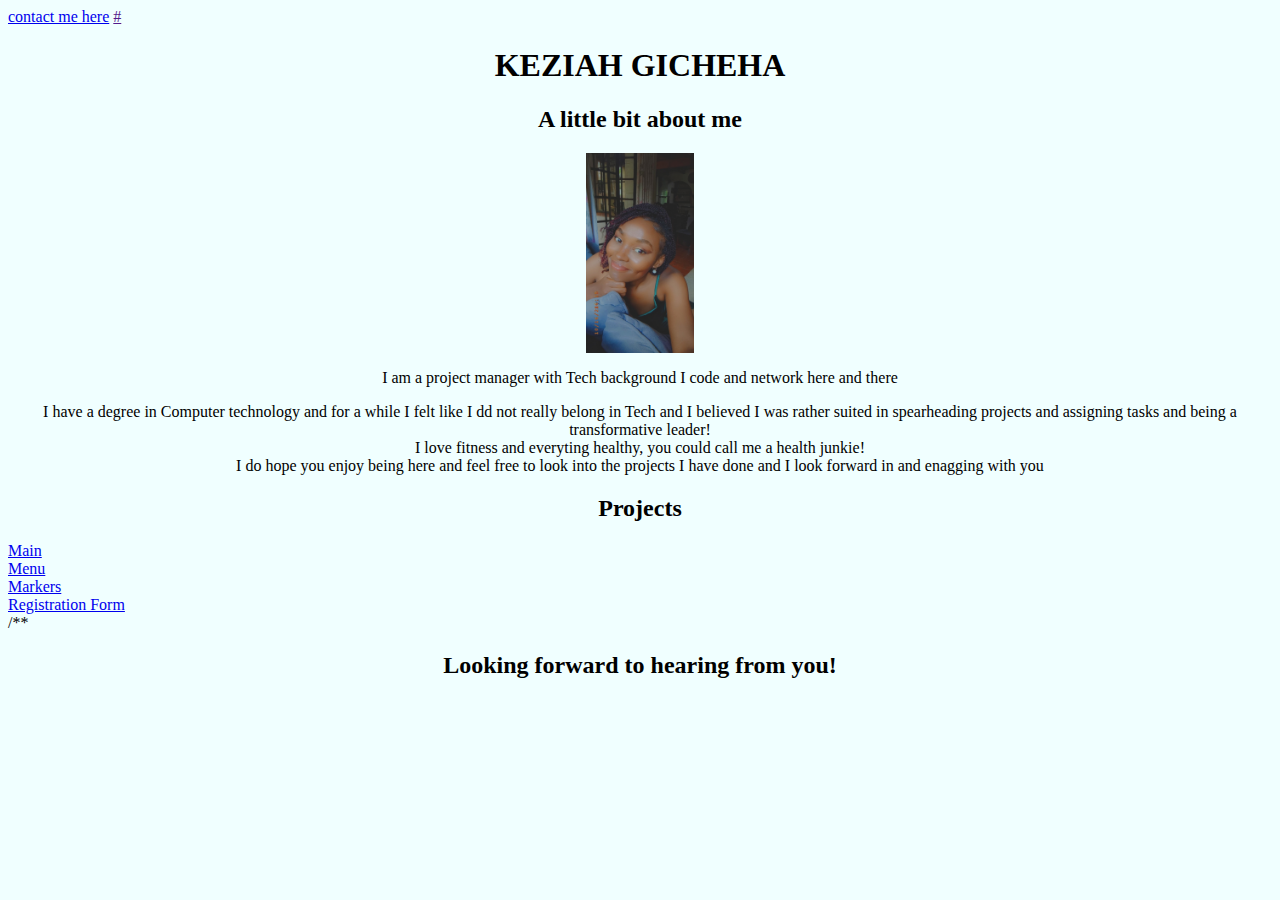
<file: index.html>
<!DOCTYPE html>
<html>
    <head>
        <title>
        Keziah Gicheha</title>
    <meta charset="utf-8" />
    <meta name="viewport" content="width=device-width, initial-scale=1.0" />
    <link rel="stylesheet" href="styleMenu.css" text= "text/css" />

</head>
<body>
    <nav>
           
            <a href="C:\Users\GICHEHA\Desktop\Git project\HTML_CSS\contactForm.html">contact me here</a> 
           
            <a href="">#</a> 
    </nav>
    <main>
        
        <section>
            <h1>KEZIAH GICHEHA</h1>
                <h2>A little bit about me</h2>
                <img  class="photo" src="media\me.jpg" alt="Keziah" >
                <p>I am a project manager with Tech background I code and network here and there<br></p>
                <p> I have a degree in Computer technology and for a while I felt like I dd not really belong in Tech and
                 I believed I was rather suited in spearheading projects and assigning tasks and being a transformative leader!
                 <br>
                 I love fitness and everyting healthy, you could call me a health junkie!
                 <br>
                 I do hope you enjoy being here and feel free to look into the projects I have done and I look forward in 
                  and enagging with you
            </p>

          
    </main>
   <aside>
       <h2>Projects</h2>
       
    <a href="C:\Users\GICHEHA\Desktop\Git project\HTML_CSS\main.html">Main</a></br>
    <a href="C:\Users\GICHEHA\Desktop\Git project\HTML_CSS\menu.html">Menu</a> </br>
    <a href="file:///C:/Users/GICHEHA/Desktop/Git%20project/HTML_CSS/markers.html">Markers</a>    </br>      
    <a href="file:///C:/Users/GICHEHA/Desktop/Git%20project/HTML_CSS/registrationForm.html">Registration Form</a> </br>


   </aside>
    
/**
<meta charset="utf-8" />
    <meta name="viewport" content="width=device-width, initial-scale=1.0" />
    <h2>Looking forward to hearing from you!</h2>
    
</body>
</html>

        
   
</body>
</html>
</file>
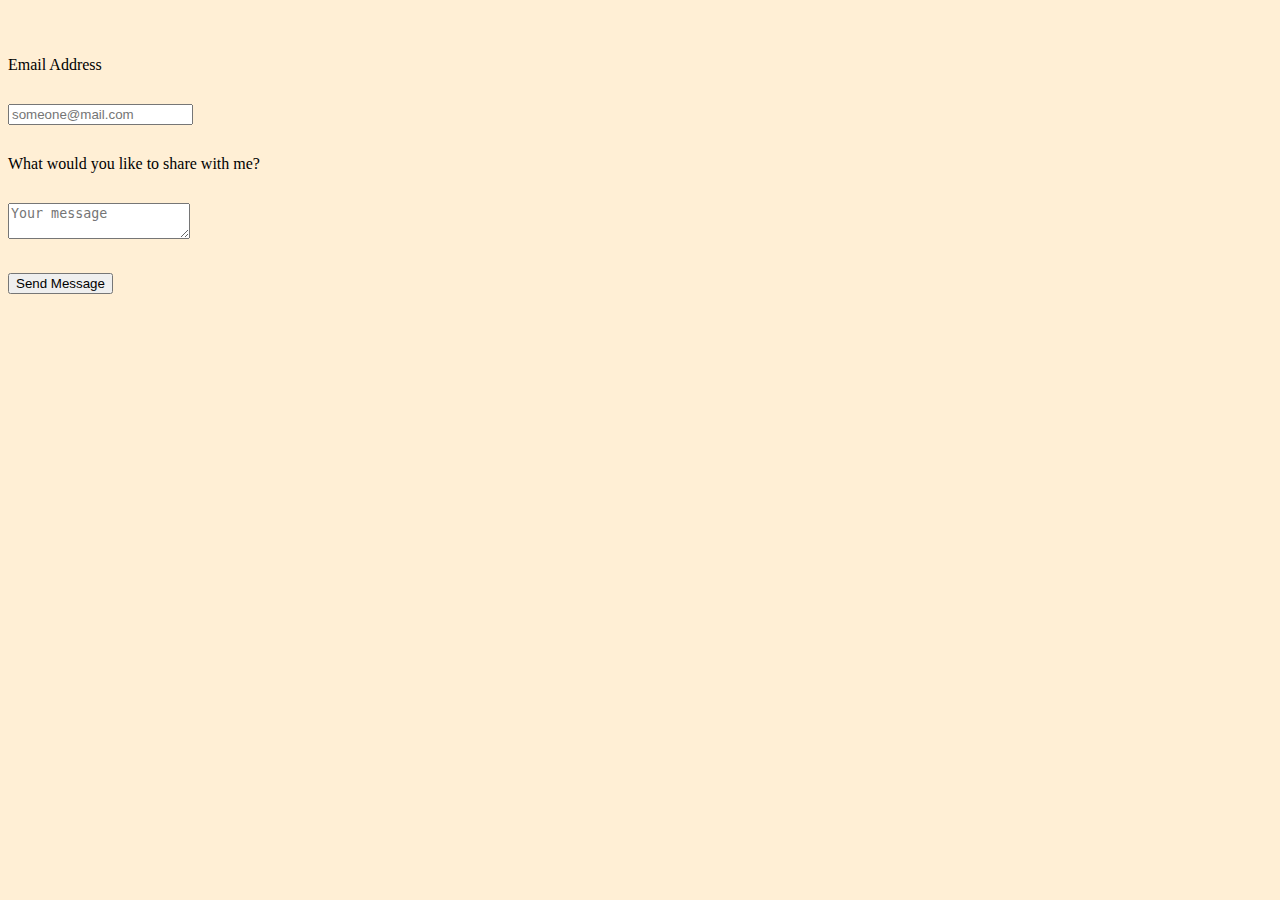
<file: contactForm.html>
<!DOCTYPE html>
<html>
<head>
    <title>Contact me here</title>
    <meta charset="utf-8" />
    <meta name="viewport" content="width=device-width, initial-scale=1.0" />
    <link rel="stylesheet" href="form.css" type="text/css"/>
    
</head>
<body> 
    <container>
    <form>
        <div class="contactform"><label for="Messagetitle">Email Address </label></div>
        <div class="contactform"><input type="email" required name="email" placeholder="someone@mail.com"></div>
        <div class="contactform"><label id="message" for="Message">What would you like to share with me?</label></div>
        <div class="contactform"></div><textarea id="textarea" type="text" placeholder="Your message" maxlength="10" required></textarea></div>
        <div class="contactform"><button type="submit"> Send Message</button></div>   


              
        
             
       
     </form>
     </container>
    </body>
    </html>
</file>
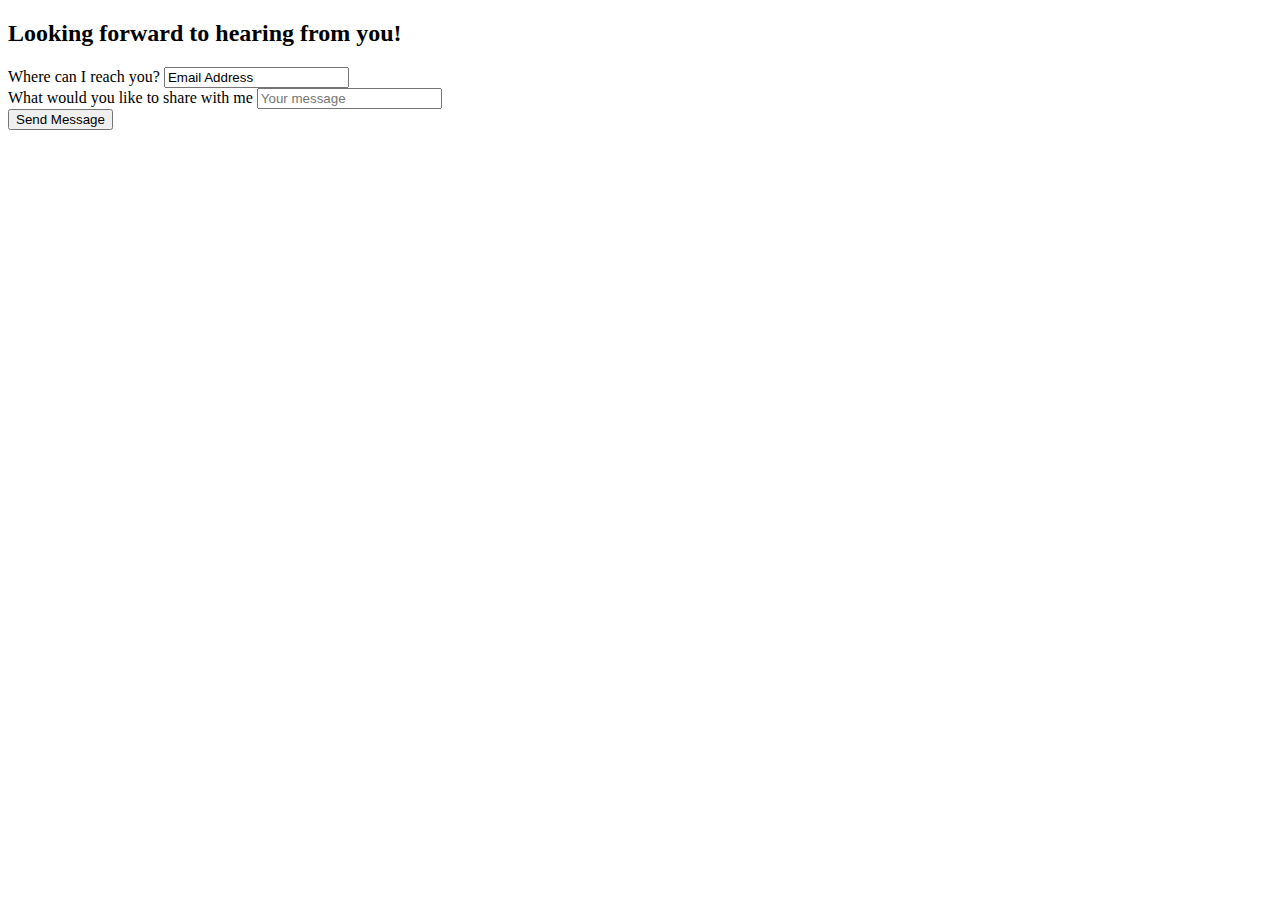
<file: form.html>
<!DOCTYPE html>
<html lang="en">
<head>
    <title>Contact me here</title>
</head>
<body> 
    <h2>Looking forward to hearing from you!</h2>
    <form>
        <label for="Email Address">Where can I reach you?</label> 
        <input id="Email Address"  value="Email Address" name="email" type="Email Address" placeholder="email address" required><br>

        <label for="Message">What would you like to share with me</label>
        <input type="text"  placeholder="Your message" required>
<br>
        <button type="Send Message"> Send Message</button>
    </form>
</body>
</html>
</file>
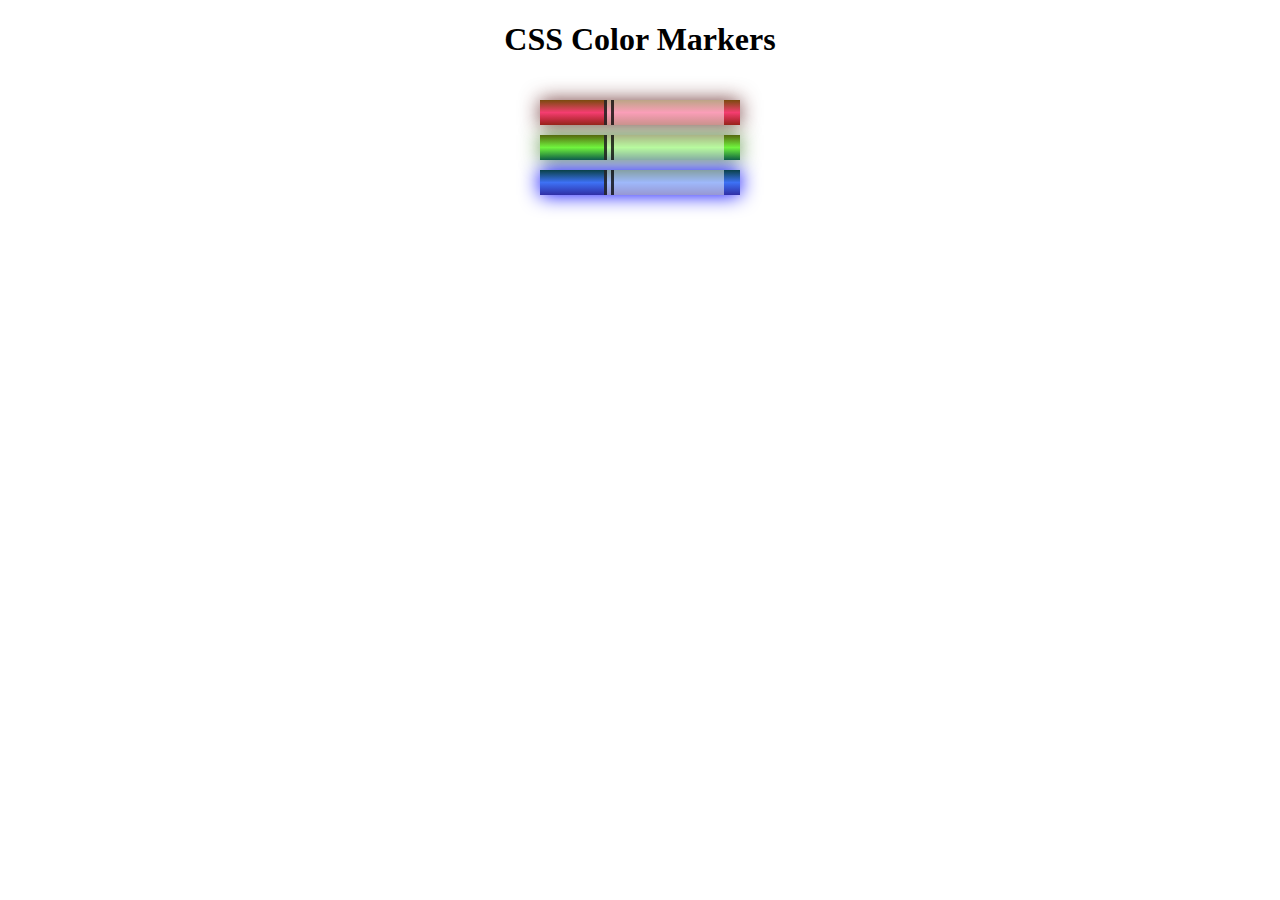
<file: markers.html>
<!DOCTYPE html>
<html>
  <head>
    <meta charset="utf-8">
    <meta name="viewport" content="width=device-width, initial-scale=1.0">
    <title>Colored Markers</title>
    <link rel="stylesheet" type="text/css" href="styleMarkers.css">
  </head>
  <body>
    <h1>CSS Color Markers</h1>
    <div class="container">
      <div class="marker red">
        <div class="cap"></div>
        <div class="sleeve"></div>
      </div>
      <div class="marker green">
        <div class="cap"></div>
        <div class="sleeve"></div>
      </div>
      <div class="marker blue">
        <div class="cap"></div>
        <div class="sleeve"></div>
      </div>
    </div>
  </body>
</html>
</file>
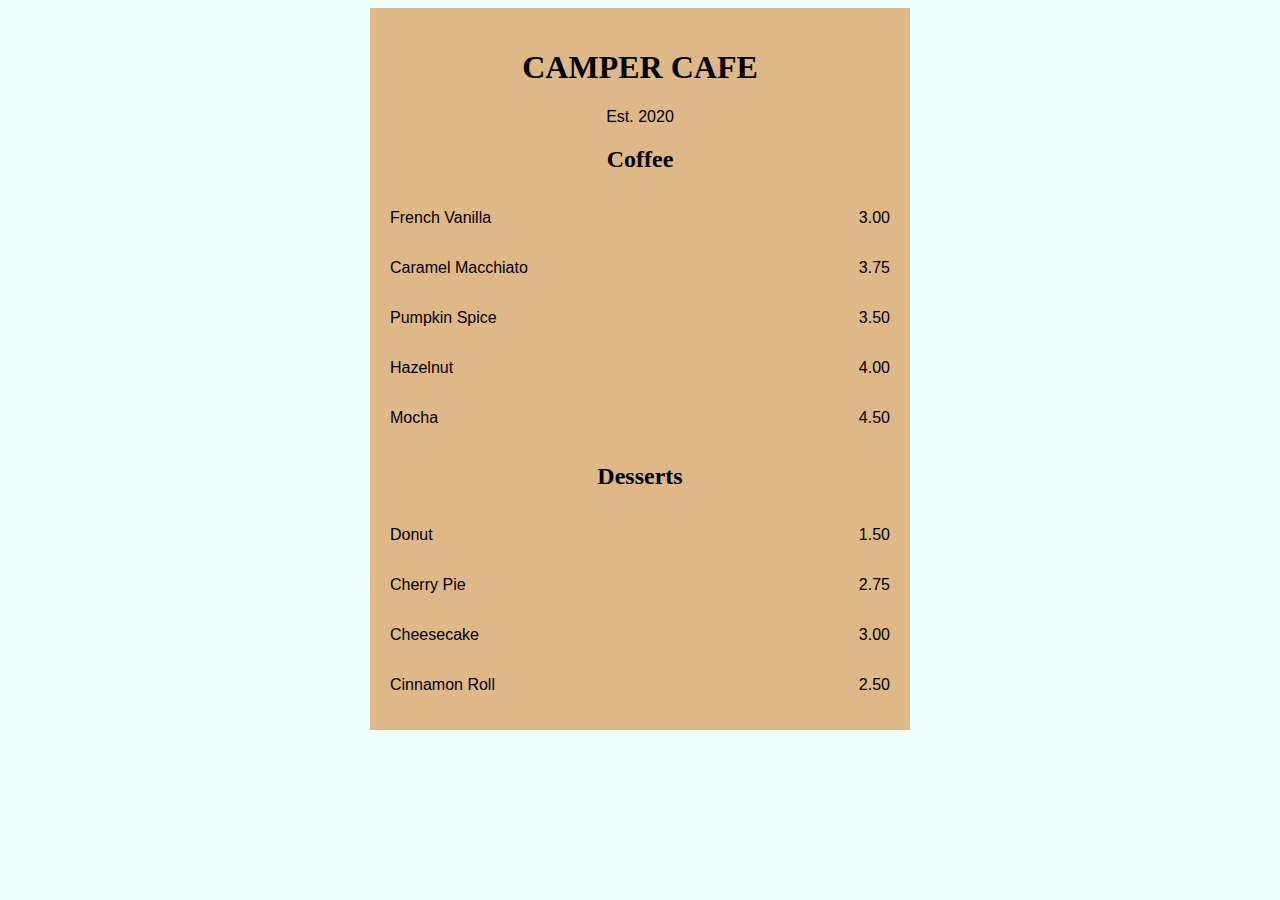
<file: menu.html>
<!DOCTYPE html>
<html>
  <head>
    <meta charset="utf-8" />
    <meta name="viewport" content="width=device-width, initial-scale=1.0" />
    <title>Cafe Menu</title>
    <link href="styleMenu.css" rel="stylesheet" type="text/css" />
  </head>
  <body class="image">
    <div class="menu">
      <header>
        <h1>CAMPER CAFE</h1>
        <p>Est. 2020</p>
      </header>
      <main>
        <section>
          <h2>Coffee</h2>
          <article class="item">
            <p class="flavor">French Vanilla</p><p class="price">3.00</p>
          </article>
          <article class="item">
            <p class="flavor">Caramel Macchiato</p><p class="price">3.75</p>
          </article>
          <article class="item">
            <p class="flavor">Pumpkin Spice</p><p class="price">3.50</p>
          </article>
          <article class="item">
            <p class="flavor">Hazelnut</p><p class="price">4.00</p>
          </article>
          <article class="item">
            <p class="flavor">Mocha</p><p class="price">4.50</p>
          </article>
        </section>
        <section>
          <h2>Desserts</h2>
          <article class="item">
            <p class="dessert">Donut</p><p class="price">1.50</p>
          </article>
          <article class="item">
            <p class="dessert">Cherry Pie</p><p class="price">2.75</p>
          </article>
          <article class="item">
            <p class="dessert">Cheesecake</p><p class="price">3.00</p>
          </article>
          <article class="item">
            <p class="dessert">Cinnamon Roll</p><p class="price">2.50</p>
          </article>
        </section>
      </main>
    </div>
  </body>
<html>
</file>
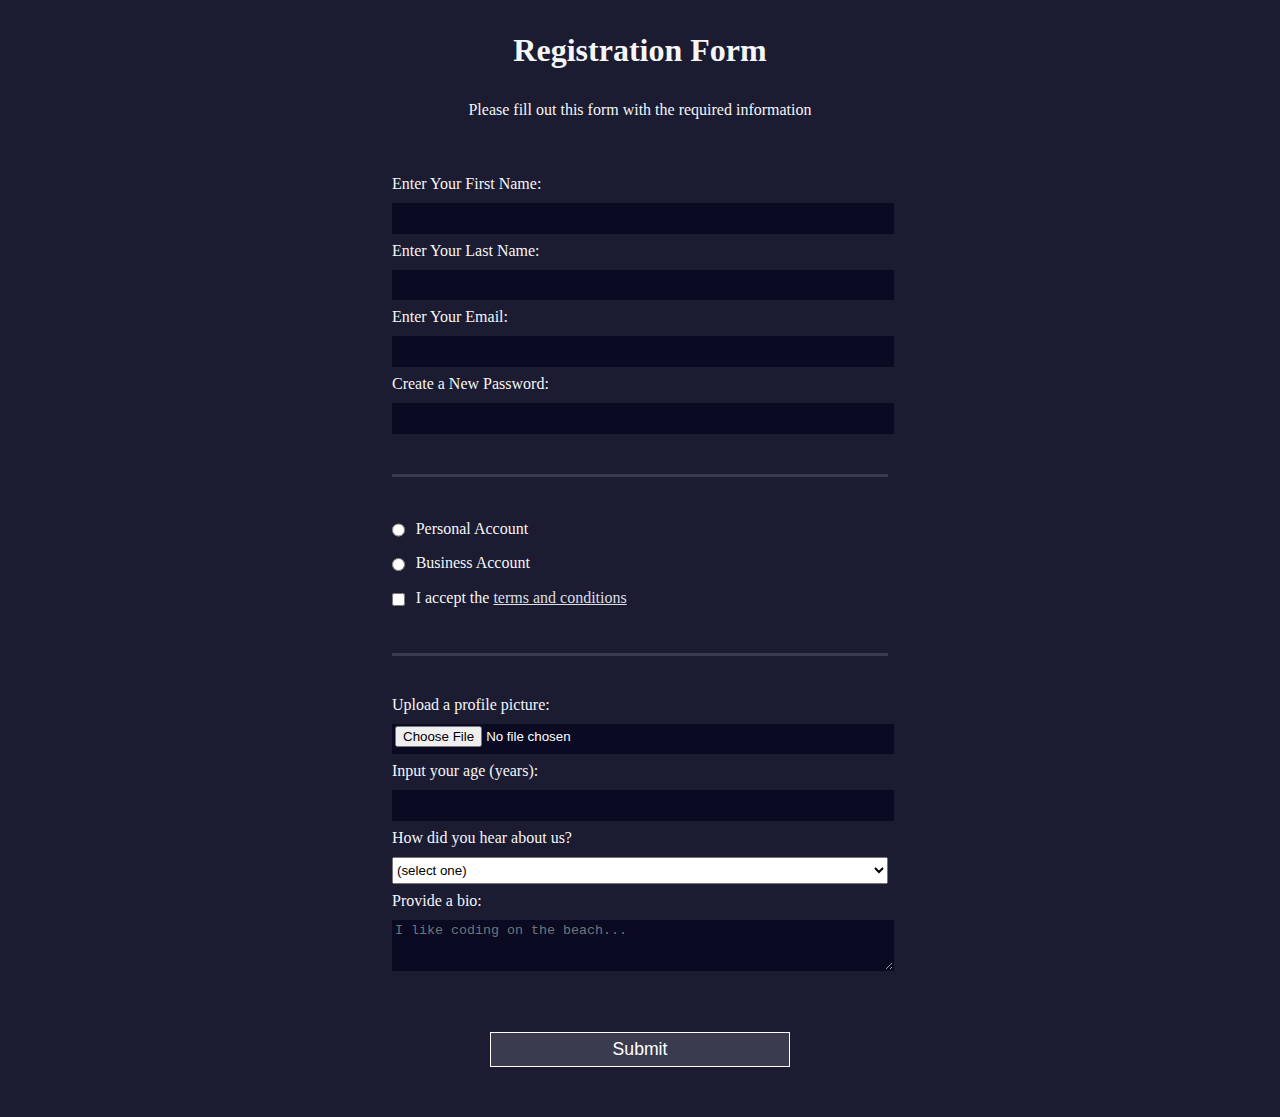
<file: registrationForm.html>
<!DOCTYPE html>
<html>
  <head>
    <title>Registration Form</title>
	  <link rel="stylesheet" type="text/css" href="regForm.css" />
  </head>
  <body>
    <h1>Registration Form</h1>
    <p>Please fill out this form with the required information</p>
    <form action='https://register-demo.freecodecamp.org'>
      <fieldset>
        <label>Enter Your First Name: <input type="text" name="first-name" required /></label>
        <label>Enter Your Last Name: <input type="text" name="last-name" required /></label>
        <label>Enter Your Email: <input type="email" name="email" required /></label>
        <label>Create a New Password: <input type="password" name="password" pattern="[a-z0-5]{8,}" required /></label>
      </fieldset>
      <fieldset>
        <label><input type="radio" name="account-type" class="inline" /> Personal Account</label>
        <label><input type="radio" name="account-type" class="inline" /> Business Account</label>
        <label>
          <input type="checkbox" name="terms" class="inline" required /> I accept the <a href="https://www.freecodecamp.org/news/terms-of-service/">terms and conditions</a>
			  </label>
      </fieldset>
      <fieldset>
        <label>Upload a profile picture: <input type="file" name="file" /></label>
        <label>Input your age (years): <input type="number" name="age" min="13" max="120" />
			  </label>
        <label>How did you hear about us?
          <select name="referrer">
            <option value="">(select one)</option>
            <option value="1">freeCodeCamp News</option>
            <option value="2">freeCodeCamp YouTube Channel</option>
            <option value="3">freeCodeCamp Forum</option>
            <option value="4">Other</option>
          </select>
        </label>
        <label>Provide a bio:
          <textarea name="bio" rows="3" cols="30" placeholder="I like coding on the beach..."></textarea>
			  </label>
      </fieldset>
      <input type="submit" value="Submit" />
    </form>
  </body>
</html>
</file>
<file: styleMenu.css>
body{
    background-color: azure;
    
}

.image {
    background-image: url(https://cdn.freecodecamp.org/curriculum/css-cafe/beans.jpg);
    font-family: sans-serif;
  }
  
.photo{
 
  max-width: 400px;
  height: 200px;

  display: block;
  margin-left: auto;
  margin-right: auto;

}  


h1, h2, p {
    text-align: center;
  }
  
  .menu {
    width: 80%;
    background-color: burlywood;
    margin-left: auto;
    margin-right: auto;
    padding: 20px;
    max-width: 500px;
  }
  
  h1, h2 {
    font-family: Impact, serif;
  }
  
  .item p {
    display: inline-block;
  }
  
  .flavor, .dessert {
    text-align: left;
    width: 75%;
  }
  
  .price {
    text-align: right;
    width: 25%
  }

  #message{
    display: flex;
  }
</file>
<file: form.css>
body{
    background-color: papayawhip;
}
container{
    margin: 100px;
}

.contactform {
    text-align: left;
    padding-top: 30px;
  }
#textarea{
    
    
}
</file>
<file: styleMarkers.css>
h1 {
    text-align: center;
  }
  
  .container {
    background-color: rgb(255, 255, 255);
    padding: 10px 0;
  }
  
  .marker {
    width: 200px;
    height: 25px;
    margin: 10px auto;
  }
  
  .cap {
    width: 60px;
    height: 25px;
  }
  
  .sleeve {
    width: 110px;
    height: 25px;
    background-color: rgba(255, 255, 255, 0.5);
    border-left: 10px double rgba(0, 0, 0, 0.75);
  }
  
  .cap, .sleeve {
    display: inline-block;
  }
  
  .red {
    background: linear-gradient(rgb(122, 74, 14), rgb(245, 62, 113), rgb(162, 27, 27));
    box-shadow: 0 0 20px 0 rgba(83, 14, 14, 0.8);
  }
  
  .green {
    background: linear-gradient(#55680D, #71F53E, #116C31);
    box-shadow: 0 0 20px 0 #3B7E20CC;
  }
  .blue {
    background: linear-gradient(hsl(186, 76%, 16%), hsl(223, 90%, 60%), hsl(240, 56%, 42%));
    box-shadow: 0 0 20px 0 blue;
  }
</file>
<file: regForm.css>
body {
    width: 100%;
    height: 100vh;
    margin: 0;
    background-color: #1b1b32;
      color: #f5f6f7;
    font-family: Tahoma;
      font-size: 16px;
  }
  
  h1, p {
    margin: 1em auto;
    text-align: center;
  }
  
  form {
    width: 60vw;
      max-width: 500px;
      min-width: 300px;
      margin: 0 auto;
    padding-bottom: 2em;
  }
  
  fieldset {
    border: none;
      padding: 2rem 0;
  }
  
  fieldset:not(:last-of-type) {
    border-bottom: 3px solid #3b3b4f;
  }
  
  label {
    display: block;
      margin: 0.5rem 0;
  }
  
  input,
  textarea,
  select {
    margin: 10px 0 0 0;
      width: 100%;
    min-height: 2em;
  }
  
  input, textarea {
    background-color: #0a0a23;
    border: 1px solid #0a0a23;
    color: #ffffff;
  }
  
  .inline {
    width: unset;
    margin: 0 0.5em 0 0;
    vertical-align: middle;
  }
  
  input[type="submit"] {
    display: block;
    width: 60%;
    margin: 1em auto;
    height: 2em;
    font-size: 1.1rem;
    background-color: #3b3b4f;
    border-color: white;
    min-width: 300px;
  }
  
  input[type="file"] {
    padding: 1px 2px;
  }
  a{
    color: #dfdfe2;
    }
</file>
